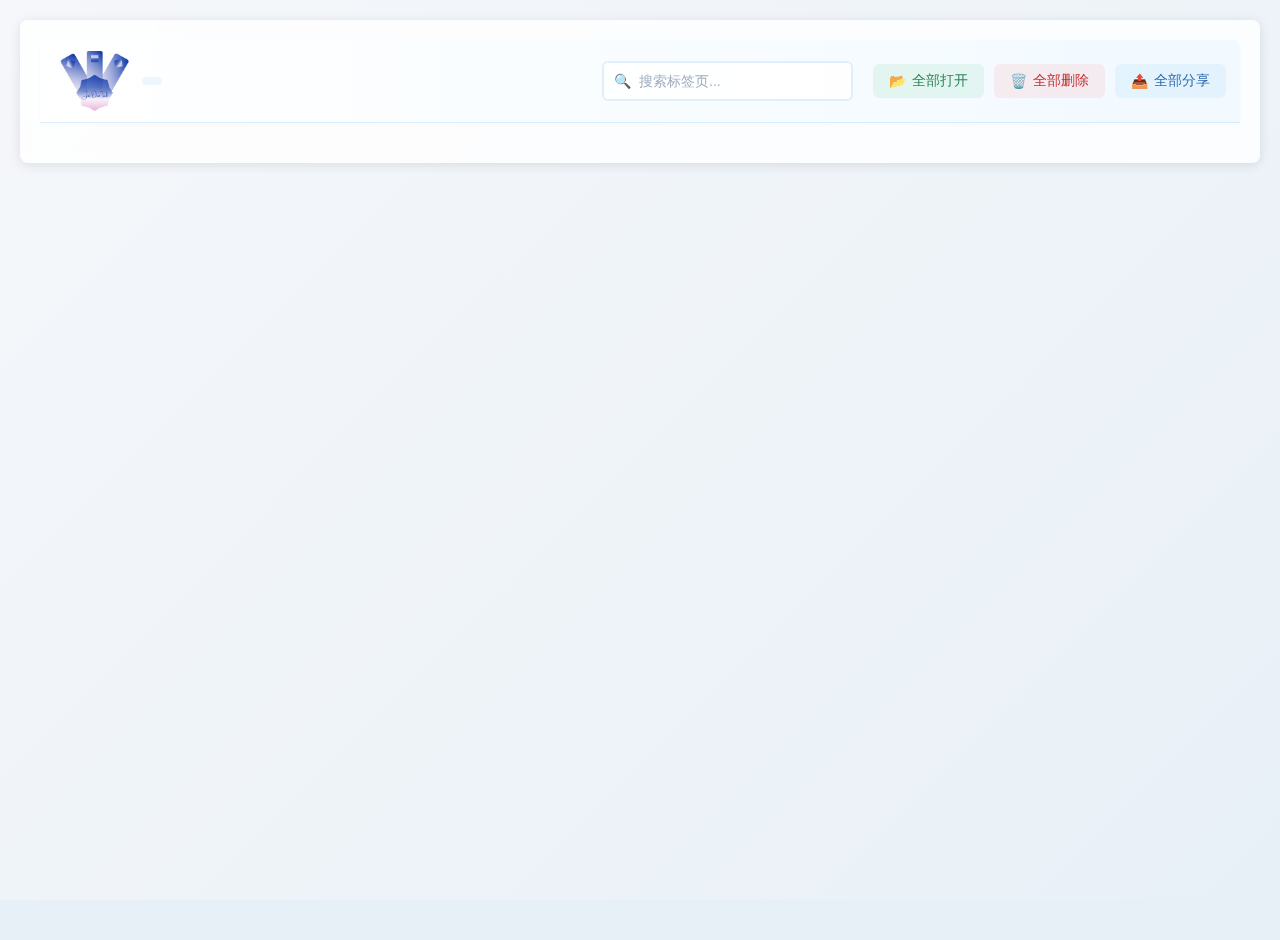
<file: Just-OneTab/pages/index.html>
<!DOCTYPE html>
<html lang="en">
<head>
    <meta charset="UTF-8">
    <meta name="viewport" content="width=device-width, initial-scale=1.0">
    <title>Just-OneTab 标签页收纳与整理</title>
    <link rel="stylesheet" href="./index.css">
</head>
<body>
    <div class="container">
        <div class="header">
            <div class="logo-container">
                <img src="../images/icon.png" alt="Logo" class="logo">
                <span id="tab-count"></span>
            </div>
            <div class="header-right">
                <div class="search-box">
                    <input type="text" id="searchInput" placeholder="搜索标签页...">
                </div>
                <div class="buttons">
                    <button id="open-all">全部打开</button>
                    <button id="delete-all">全部删除</button>
                    <button id="export-all">全部分享</button>
                </div>
            </div>
        </div>    
        <div id="groups-container"></div>
    </div>
    <script src="./index.js"></script>
</body>
</html>
</file>
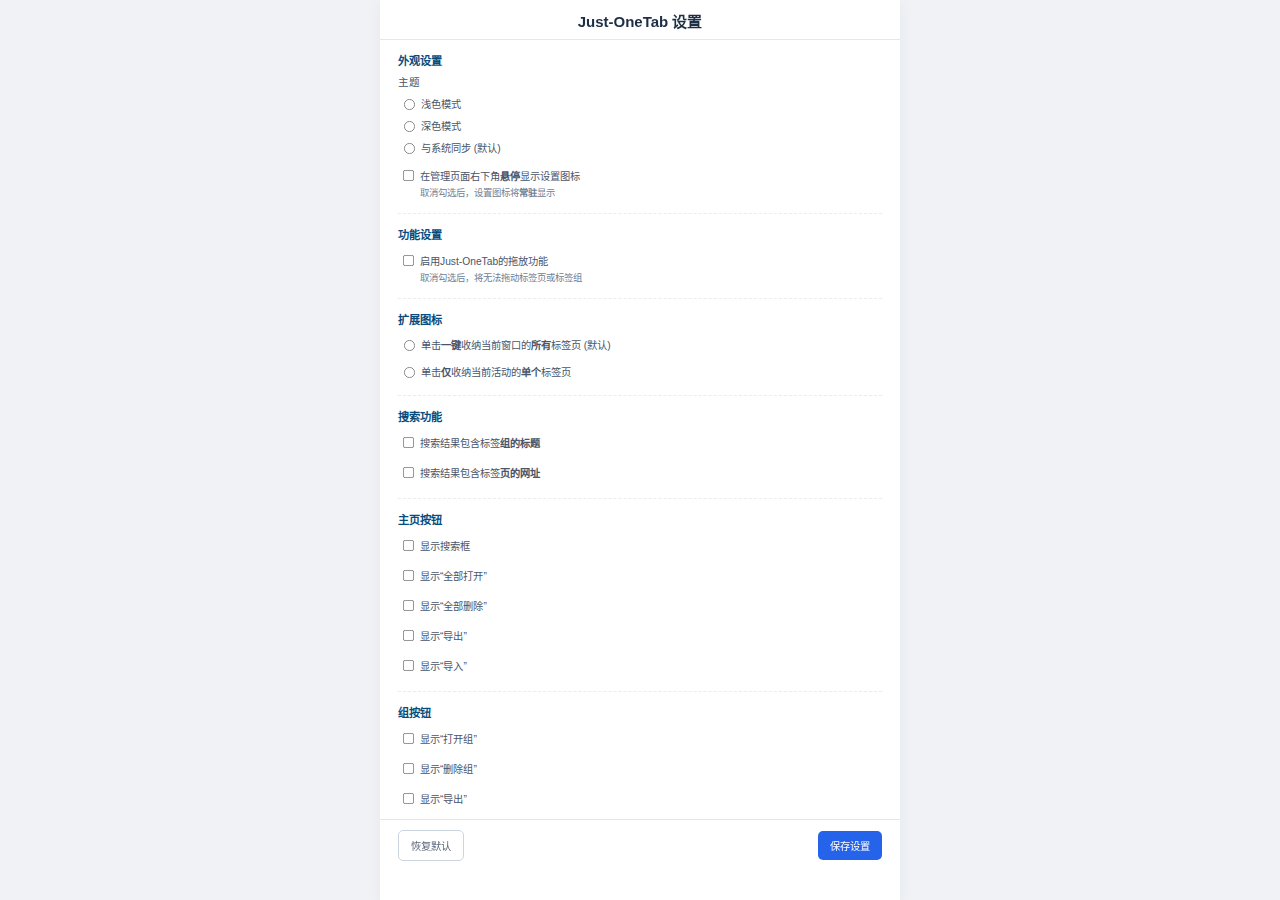
<file: Just-OneTab/pages/options.html>
<!DOCTYPE html>
<html lang="zh-CN">
<head>
    <meta charset="UTF-8">
    <meta name="viewport" content="width=device-width, initial-scale=1.0">
    <title>Just-OneTab 设置</title>
    <link rel="stylesheet" href="./options.css">
</head>
<body>
    <div class="options-wrapper">
        <div class="options-header-sticky">
            <h1>Just-OneTab 设置</h1>
        </div>

        <div class="options-content">
            <div class="container" id="settingsFormContainer">
                <div class="settings-section">
                    <h2>外观设置</h2>
                    <div class="setting-item">
                        <p class="setting-group-title">主题</p>
                        <label for="themeLight">
                            <input type="radio" name="themePreference" value="light" id="themeLight">
                            浅色模式
                        </label>
                        <label for="themeDark">
                            <input type="radio" name="themePreference" value="dark" id="themeDark">
                            深色模式
                        </label>
                        <label for="themeSystem">
                            <input type="radio" name="themePreference" value="system" id="themeSystem">
                            与系统同步 (默认)
                        </label>
                    </div>
                    <div class="setting-item">
                        <label for="hoverToShowSettingsIcon">
                            <input type="checkbox" id="hoverToShowSettingsIcon">
                            在管理页面右下角<b>悬停</b>显示设置图标
                        </label>
                        <small class="setting-description">取消勾选后，设置图标将<b>常驻</b>显示</small>
                    </div>
                </div>

                <div class="settings-section">
                    <h2>功能设置</h2>
                    <div class="setting-item">
                        <label for="enableDragAndDrop"> 
                            <input type="checkbox" id="enableDragAndDrop">
                            启用Just-OneTab的拖放功能
                        </label>
                        <small class="setting-description">取消勾选后，将无法拖动标签页或标签组</small>
                    </div>
                </div>
                
                <div class="settings-section">
                    <h2>扩展图标</h2>
                    <div class="setting-item">
                        <label for="iconActionSaveAll">
                            <input type="radio" name="iconAction" value="saveAllInWindow" id="iconActionSaveAll">
                            单击<b>一键</b>收纳当前窗口的<b>所有</b>标签页 (默认)
                        </label>
                    </div>
                    <div class="setting-item">
                        <label for="iconActionSaveCurrent">
                            <input type="radio" name="iconAction" value="saveCurrentTab" id="iconActionSaveCurrent">
                            单击<b>仅</b>收纳当前活动的<b>单个</b>标签页
                        </label>
                    </div>
                </div>

                <div class="settings-section">
                    <h2>搜索功能</h2>
                    <div class="setting-item">
                        <label for="searchGroupTitles">
                            <input type="checkbox" id="searchGroupTitles">
                            搜索结果包含标签<b>组的标题</b>
                        </label>
                    </div>
                    <div class="setting-item">
                        <label for="searchTabURLs">
                            <input type="checkbox" id="searchTabURLs">
                            搜索结果包含标签<b>页的网址</b>
                        </label>
                    </div>
                </div>

                <div class="settings-section">
                    <h2>主页按钮</h2>
                    <div class="setting-item">
                        <label for="showHeaderSearch">
                            <input type="checkbox" id="showHeaderSearch">
                            显示搜索框
                        </label>
                    </div>
                    <div class="setting-item">
                        <label for="showHeaderOpenAll">
                            <input type="checkbox" id="showHeaderOpenAll">
                            显示“全部打开”
                        </label>
                    </div>
                    <div class="setting-item">
                        <label for="showHeaderDeleteAll">
                            <input type="checkbox" id="showHeaderDeleteAll">
                            显示“全部删除”
                        </label>
                    </div>
                    <div class="setting-item">
                        <label for="showHeaderExport">
                            <input type="checkbox" id="showHeaderExport">
                            显示“导出”
                        </label>
                    </div>
                    <div class="setting-item">
                        <label for="showHeaderImport">
                            <input type="checkbox" id="showHeaderImport">
                            显示“导入”
                        </label>
                    </div>
                </div>

                <div class="settings-section">
                    <h2>组按钮</h2>
                    <div class="setting-item">
                        <label for="showGroupOpenButton">
                            <input type="checkbox" id="showGroupOpenButton">
                            显示“打开组”
                        </label>
                    </div>
                    <div class="setting-item">
                        <label for="showGroupDeleteButton">
                            <input type="checkbox" id="showGroupDeleteButton">
                            显示“删除组”
                        </label>
                    </div>
                    <div class="setting-item">
                        <label for="showGroupExportButton">
                            <input type="checkbox" id="showGroupExportButton">
                            显示“导出”
                        </label>
                    </div>
                </div>
            </div> 
        </div> 

        <div class="options-footer-sticky">
            <div class="footer-buttons-container">
                <div class="left-buttons">
                    <button id="restoreDefaultSettings" class="btn-restore-default">恢复默认</button>
                </div>
                <div class="right-buttons">
                    <button id="saveSettings">保存设置</button>
                </div>
            </div>
            <p id="statusMessage" class="status-message"></p>
        </div>
    </div> 
    <script src="./options.js"></script>
</body>
</html>
</file>
<file: Just-OneTab/pages/index.css>
/* ============================
   基本布局与正文样式
============================ */
body {
  margin: 0;
  padding: 20px;
  font-family: -apple-system, BlinkMacSystemFont, 'Segoe UI', Roboto, 'Helvetica Neue', Arial, sans-serif;
  background-color: #e8f0f7;
  color: #2c3e50;
  min-height: 100vh;
  position: relative;
}

/* 毛玻璃背景 */
body::before {
  content: '';
  position: fixed;
  top: 0;
  left: 0;
  right: 0;
  bottom: 0;
  background: linear-gradient(135deg, #f5f7fa 0%, #e8f0f7 100%);
  backdrop-filter: blur(10px);
  z-index: -1;
}

/* ============================
 容器与整体布局
============================ */
.container {
  max-width: 1200px;
  margin: 0 auto;
  padding: 20px;
  background: rgba(255, 255, 255, 0.8);
  border-radius: 8px;
  box-shadow: 0 2px 12px rgba(0, 0, 0, 0.1);
  backdrop-filter: blur(5px);
}

/* ============================
 头部样式
============================ */
.header {
  padding: 6px 0;
  margin-bottom: 20px;
  border-bottom: 1px solid rgba(99, 179, 237, 0.2);
  display: flex;
  justify-content: space-between;
  align-items: center;
  background: linear-gradient(to right, rgba(255, 255, 255, 0.9), rgba(240, 249, 255, 0.9));
  border-radius: 8px 8px 0 0;
  box-shadow: 0 2px 4px rgba(0, 0, 0, 0.02);
}

.title {
  font-size: 26px;
  margin: 0;
  color: #2b6cb0;
  font-weight: 600;
  display: flex;
  align-items: center;
  gap: 12px;
}

.title span {
  font-size: 16px;
  background: rgba(99, 179, 237, 0.1);
  padding: 4px 10px;
  border-radius: 20px;
  color: #4a5568;
  font-weight: normal;
}

.header-right {
  display: flex;
  align-items: center;
  gap: 20px;
}

/* ============================
 Logo 样式
============================ */
.logo-container {
  display: flex;
  align-items: center;
  margin-left: 20px;
  gap: 12px;
}

.logo {
  width: 70px;
  height: 70px;
  object-fit: contain;
}

.logo-container #tab-count {
  font-size: 16px;
  color: #4a5568;
  background: rgba(99, 179, 237, 0.1);
  padding: 4px 10px;
  border-radius: 20px;
  font-weight: normal;
}

/* ============================
 搜索框样式
============================ */
.search-box {
  position: relative;
}

.search-box::before {
  content: "🔍";
  position: absolute;
  left: 12px;
  top: 50%;
  transform: translateY(-50%);
  color: #718096;
  font-size: 14px;
}

#searchInput {
  width: 200px;
  padding: 10px 12px 10px 35px;
  border: 2px solid rgba(99, 179, 237, 0.2);
  border-radius: 6px;
  font-size: 14px;
  transition: all 0.3s;
  background-color: rgba(255, 255, 255, 0.9);
}

#searchInput:focus {
  border-color: #63b3ed;
  outline: none;
  box-shadow: 0 0 0 3px rgba(99, 179, 237, 0.1);
}

#searchInput::placeholder {
  color: #a0aec0;
}

.highlight {
  background-color: #FFA500;
  font-weight: bold;
}


/* ============================
 按钮样式
============================ */
.buttons {
  display: flex;
  margin-right: 14px;
  gap: 10px;
}

.buttons button {
  padding: 8px 16px;
  border: none;
  border-radius: 6px;
  cursor: pointer;
  font-size: 14px;
  font-weight: 500;
  transition: all 0.3s;
  display: flex;
  align-items: center;
  gap: 6px;
}

/* 独立样式："打开所有标签" 按钮 */
#open-all {
  background-color: rgba(72, 187, 120, 0.1);
  color: #2f855a;
}
#open-all:hover {
  background-color: rgba(72, 187, 120, 0.3);
}

/* 独立样式："删除所有标签" 按钮 */
#delete-all {
  background-color: rgba(245, 101, 101, 0.1);
  color: #c53030;
}
#delete-all:hover {
  background-color: rgba(245, 101, 101, 0.3);
}

/* 独立样式："导出" 按钮 */
#export-all {
  background-color: rgba(99, 179, 237, 0.1);
  color: #2b6cb0;
}
#export-all:hover {
  background-color: rgba(99, 179, 237, 0.3);
}

/* 添加图标 */
#open-all::before {
  content: "📂";
}
#delete-all::before {
  content: "🗑️";
}
#export-all::before {
  content: "📤";
}

/* ============================
 分组样式
============================ */
.group {
  margin-bottom: 10px;
  background: rgba(255, 255, 255, 0.9);
  border: 1px solid rgba(0, 0, 0, 0.1);
  border-radius: 4px;
  overflow: hidden;
}

.group-header {
  padding: 8px 12px;
  font-size: 14px;
  background: rgba(99, 179, 237, 0.1);
  border-bottom: 1px solid rgba(0, 0, 0, 0.1);
  display: flex;
  justify-content: space-between;
  align-items: center;
}

.group-title h2 {
  margin: 0;
  font-size: 14px;
  color: #2c5282;
}

.group-actions {
  display: flex;
  gap: 5px;
}

.group-actions button {
  padding: 4px 8px;
  font-size: 12px;
  border: 1px solid #cbd5e0;
  border-radius: 4px;
  background-color: rgba(99, 179, 237, 0.1);
  color: #2b6cb0;
  cursor: pointer;
  transition: all 0.3s;
}

.group-actions button:hover {
  background-color: rgba(99, 179, 237, 0.3);
  border-color: #63b3ed;
}

/* ============================
 标签页样式
============================ */
.tabs-list {
  padding: 6px 8px;
}

.tab-item {
  display: flex;
  align-items: center;
  padding: 6px 8px;
  border-bottom: 1px solid rgba(0, 0, 0, 0.05);
  cursor: pointer;
  transition: background-color 0.3s;
  font-size: 13px;
}
.tab-item:last-child {
  border-bottom: none;
}
.tab-item:hover {
  background-color: rgba(99, 179, 237, 0.281);
}

.favicon {
  width: 14px;
  height: 14px;
  margin-right: 8px;
  flex-shrink: 0;
}

.tab-info {
  display: flex;
  align-items: center;
  flex-grow: 1;
  overflow: hidden;
  gap: 10px;
}

.tab-title {
  font-size: 13px;
  color: #2d3748;
  white-space: nowrap;
  overflow: hidden;
  text-overflow: ellipsis;
  flex: 1;
  margin: 0;
}

.tab-close {
  cursor: pointer;
  color: #a0aec0;
  font-size: 16px;
  margin-left: 6px;
  visibility: hidden;
  border: none;
  outline: none;
  background: transparent;
  padding: 1px 9px;
}
.tab-item:hover .tab-close {
  visibility: visible;
}
.tab-close:hover {
  background-color: rgba(229, 62, 62, 0.1);
  color: #e53e3e;
}

/* ============================
 通知样式
============================ */
.toast {
  position: fixed;
  bottom: 20px;
  left: 50%;
  transform: translateX(-50%);
  background-color: #2b6cb0;
  color: #fff;
  padding: 10px 20px;
  border-radius: 4px;
  box-shadow: 0px 2px 10px rgba(0, 0, 0, 0.2);
  font-size: 14px;
  z-index: 1000;
  opacity: 1;
  transition: opacity 0.5s ease;
}

.toast.error {
  background-color: #f44336; /* 红色 */
}

/* ============================
 模态框样式
============================ */
.modal-container {
  position: fixed;
  top: 0;
  left: 0;
  right: 0;
  bottom: 0;
  background-color: rgba(0, 0, 0, 0.5);
  display: flex;
  justify-content: center;
  align-items: center;
  z-index: 1000;
}

.modal {
  background: #fff;
  padding: 20px;
  border-radius: 8px;
  width: 400px;
  box-shadow: 0px 2px 10px rgba(0, 0, 0, 0.2);
}

.modal h3 {
  margin: 0 0 10px;
}

.modal textarea {
  width: 100%;
  height: 200px;
  margin: 10px 0;
  padding: 8px;
  border: 1px solid #ddd;
  border-radius: 4px;
  white-space: pre-wrap;
  resize: none;
}

.modal-buttons {
  display: flex;
  justify-content: space-between;
}

.btn {
  padding: 10px 20px;
  border: none;
  border-radius: 4px;
  cursor: pointer;
  background-color: rgba(99, 179, 237, 0.1);
  color: #2b6cb0;
}

.btn-danger {
  background-color: rgba(245, 101, 101, 0.1);
  color: #c53030;
}

.btn:hover{
  background-color: rgba(99, 179, 237, 0.3);
}

.btn-danger:hover {
  background-color: rgba(245, 101, 101, 0.3);
}

/* ============================
 响应式设计
============================ */
@media (max-width: 768px) {
  .container {
      padding: 10px;
  }
  .header {
      flex-direction: column;
      gap: 15px;
  }
  .header-right {
      flex-direction: column;
      width: 100%;
  }
  .search-box {
      width: 100%;
  }
  #searchInput {
      width: 100%;
  }
  .buttons {
      width: 100%;
      justify-content: space-between;
  }
  .tab-info {
      flex-direction: column;
      gap: 4px;
  }
  .tab-url {
      max-width: 100%;
  }
}
</file>
<file: Just-OneTab/pages/options.css>
/* pages/options.css */

:root {
    --options-font-family: -apple-system, BlinkMacSystemFont, 'Segoe UI', Roboto, 'Helvetica Neue', Arial, sans-serif;
    
    /* Light Mode Variables */
    --options-bg-color-light: #f0f2f5;
    --options-wrapper-bg-light: #ffffff; 
    --options-content-bg-light: #ffffff; 
    --options-text-color-light: #333e48;
    --options-heading-color-light: #1c2f45;
    --options-section-heading-color-light: #084c7c;
    --options-label-color-light: #4a5568;
    --options-border-color-light: #e2e8f0;
    --options-dashed-border-color-light: #e9edf1;
    --options-button-bg-light: #2563eb;
    --options-button-hover-bg-light: #1d4ed8;
    --options-button-text-color-light: white;
    --options-button-cancel-bg-light: #e2e8f0;
    --options-button-cancel-text-light: #4a5568;
    --options-button-cancel-hover-bg-light: #cbd5e0;
    --options-button-restore-bg-light: transparent;
    --options-button-restore-text-light: #5a677b;
    --options-button-restore-border-light: #cbd5e0;
    --options-button-restore-hover-bg-light: #e2e8f0;
    --options-accent-color-light: #2563eb;
    --options-shadow-color-light: rgba(100, 116, 139, 0.08);
    --options-success-text-light: #2f855a;
    --options-error-text-light: #c53030;
    --options-description-text-light: #718096;
    --options-sticky-bg-light: rgba(255, 255, 255, 0.97); 

    /* Dark Mode Variables */
    --options-bg-color-dark: #1a1d24;
    --options-wrapper-bg-dark: #232730; 
    --options-content-bg-dark: #232730; 
    --options-text-color-dark: #e2e8f0;
    --options-heading-color-dark: #a0aec0;
    --options-section-heading-color-dark: #7f9cf5;
    --options-label-color-dark: #b0bdc9;
    --options-border-color-dark: #3a4151;
    --options-dashed-border-color-dark: #3a4151;
    --options-button-bg-dark: #4299e1;
    --options-button-hover-bg-dark: #3182ce;
    --options-button-text-color-dark: white;
    --options-button-cancel-bg-dark: #4a5568;
    --options-button-cancel-text-dark: #e2e8f0;
    --options-button-cancel-hover-bg-dark: #718096;
    --options-button-restore-bg-dark: transparent;
    --options-button-restore-text-dark: #a0aec0;
    --options-button-restore-border-dark: #4a5568;
    --options-button-restore-hover-bg-dark: #2d3748;
    --options-accent-color-dark: #7f9cf5;
    --options-shadow-color-dark: rgba(0, 0, 0, 0.25);
    --options-success-text-dark: #68d391;
    --options-error-text-dark: #fc8181;
    --options-description-text-dark: #8a98aa;
    --options-sticky-bg-dark: rgba(35, 39, 48, 0.97); 
}

body {
    font-family: var(--options-font-family);
    margin: 0;
    background-color: var(--options-bg-color-light);
    color: var(--options-text-color-light);
    display: flex; 
    justify-content: center; 
    min-height: 100vh;
    box-sizing: border-box;
    transition: background-color 0.3s ease, color 0.3s ease;
    font-size: 12.5px; 
}

body.dark-mode {
    background-color: var(--options-bg-color-dark);
    color: var(--options-text-color-dark);
}

.options-wrapper {
    display: flex;
    flex-direction: column;
    width: 100%;
    max-width: 520px;
    height: 100vh; 
    box-shadow: 0 3px 12px var(--options-shadow-color-light);
    background: var(--options-wrapper-bg-light); 
    border-radius: 0; 
    margin: 0 auto; 
    overflow: hidden;
}
body.dark-mode .options-wrapper {
    box-shadow: 0 3px 12px var(--options-shadow-color-dark);
    background: var(--options-wrapper-bg-dark);
}

.options-header-sticky {
    padding: 10px 18px 8px;
    background: var(--options-sticky-bg-light);
    backdrop-filter: blur(8px); 
    border-bottom: 1px solid var(--options-border-color-light);
    position: sticky;
    top: 0;
    z-index: 10;
    width: 100%;
    box-sizing: border-box;
    flex-shrink: 0;
}
body.dark-mode .options-header-sticky {
    background: var(--options-sticky-bg-dark);
    border-bottom-color: var(--options-border-color-dark);
}

.options-header-sticky h1 {
    color: var(--options-heading-color-light);
    text-align: center;
    margin: 0;
    font-size: 1.2em;
    font-weight: 600;
}
body.dark-mode .options-header-sticky h1 {
    color: var(--options-heading-color-dark);
}

.options-content {
    flex-grow: 1; 
    overflow-y: auto;
    padding: 12px 18px;
    background-color: var(--options-content-bg-light); 
}
body.dark-mode .options-content {
    background-color: var(--options-content-bg-dark);
}

.settings-section {
    margin-bottom: 12px;
    padding-bottom: 8px;
    border-bottom: 1px dashed var(--options-dashed-border-color-light);
}
body.dark-mode .settings-section {
    border-bottom-color: var(--options-dashed-border-color-dark);
}
.settings-section:last-of-type {
    border-bottom: none;
    margin-bottom: 8px;
}

.settings-section h2 {
    font-size: 0.9em;
    font-weight: 600; 
    color: var(--options-section-heading-color-light);
    margin-top: 0;
    margin-bottom: 6px;
}
body.dark-mode .settings-section h2 {
    color: var(--options-section-heading-color-dark);
}

.setting-item {
    margin-bottom: 5px;
}
.setting-item p.setting-group-title { 
    font-size: 0.85em;
    font-weight: 500;
    color: var(--options-label-color-light);
    margin-bottom: 3px;
    margin-top: 2px;
}
body.dark-mode .setting-item p.setting-group-title {
    color: var(--options-label-color-dark);
}

.setting-item label {
    display: flex; 
    align-items: center;
    cursor: pointer;
    font-size: 0.82em;
    color: var(--options-label-color-light);
    padding: 3px 0;
}
body.dark-mode .setting-item label {
    color: var(--options-label-color-dark);
}

.setting-item input[type="radio"],
.setting-item input[type="checkbox"] {
    margin-right: 5px; 
    transform: scale(0.85);
    accent-color: var(--options-accent-color-light);
    vertical-align: middle;
}
body.dark-mode .setting-item input[type="radio"],
body.dark-mode .setting-item input[type="checkbox"] {
    accent-color: var(--options-accent-color-dark);
}

.setting-description {
    font-size: 0.75em;
    color: var(--options-description-text-light);
    margin-left: 22px;
    display: block;
    margin-top: -1px;
    line-height: 1.4;
}
body.dark-mode .setting-description {
    color: var(--options-description-text-dark);
}

.options-footer-sticky {
    padding: 10px 18px;
    background: var(--options-sticky-bg-light);
    backdrop-filter: blur(8px);
    border-top: 1px solid var(--options-border-color-light);
    position: sticky;
    bottom: 0;
    z-index: 10;
    width: 100%;
    box-sizing: border-box;
    flex-shrink: 0;
}
body.dark-mode .options-footer-sticky {
    background: var(--options-sticky-bg-dark);
    border-top-color: var(--options-border-color-dark);
}

.footer-buttons-container {
    display: flex;
    justify-content: space-between;
    align-items: center;
}
.footer-buttons-container .left-buttons,
.footer-buttons-container .right-buttons {
    display: flex;
    gap: 8px;
}

.footer-buttons-container button {
    padding: 7px 12px;
    border: none;
    border-radius: 5px;
    font-size: 0.82em;
    font-weight: 500;
    cursor: pointer;
    transition: background-color 0.2s ease-in-out, color 0.2s ease-in-out, border-color 0.2s ease-in-out, box-shadow 0.2s ease-in-out; /* Added box-shadow transition */
}
.footer-buttons-container button:hover {
    box-shadow: 0 1px 3px rgba(0,0,0,0.1);
}


button#saveSettings {
    background-color: var(--options-button-bg-light);
    color: var(--options-button-text-color-light);
}
body.dark-mode button#saveSettings {
    background-color: var(--options-button-bg-dark);
    color: var(--options-button-text-color-dark);
}
button#saveSettings:hover {
    background-color: var(--options-button-hover-bg-light);
}
body.dark-mode button#saveSettings:hover {
    background-color: var(--options-button-hover-bg-dark);
}

button.btn-cancel { 
    background-color: var(--options-button-cancel-bg-light);
    color: var(--options-button-cancel-text-light);
    border: 1px solid var(--options-border-color-light);
}
body.dark-mode button.btn-cancel {
    background-color: var(--options-button-cancel-bg-dark);
    color: var(--options-button-cancel-text-dark);
    border-color: var(--options-border-color-dark);
}
button.btn-cancel:hover {
    background-color: var(--options-button-cancel-hover-bg-light);
}
body.dark-mode button.btn-cancel:hover {
    background-color: var(--options-button-cancel-hover-bg-dark);
}


button.btn-restore-default { 
    background-color: var(--options-button-restore-bg-light);
    color: var(--options-button-restore-text-light);
    border: 1px solid var(--options-button-restore-border-light);
}
body.dark-mode button.btn-restore-default {
    background-color: var(--options-button-restore-bg-dark);
    color: var(--options-button-restore-text-dark);
    border-color: var(--options-button-restore-border-dark);
}
button.btn-restore-default:hover {
    background-color: var(--options-button-restore-hover-bg-light);
}
body.dark-mode button.btn-restore-default:hover {
    background-color: var(--options-button-restore-hover-bg-dark);
}


.status-message {
    margin-top: 5px;
    text-align: center;
    font-size: 0.78em;
    min-height: 14px;
    font-weight: 500;
}
.status-message.success { color: var(--options-success-text-light); }
body.dark-mode .status-message.success { color: var(--options-success-text-dark); }
.status-message.error { color: var(--options-error-text-light); }
body.dark-mode .status-message.error { color: var(--options-error-text-dark); }
.status-message.info { color: var(--options-label-color-light); }
body.dark-mode .status-message.info { color: var(--options-label-color-dark); }

/* Scrollbar styling for webkit browsers */
.options-content::-webkit-scrollbar {
    width: 8px;
}
.options-content::-webkit-scrollbar-track {
    background: var(--options-bg-color-light);
    border-radius: 10px;
}
body.dark-mode .options-content::-webkit-scrollbar-track {
    background: var(--options-bg-color-dark);
}
.options-content::-webkit-scrollbar-thumb {
    background-color: var(--options-border-color-light);
    border-radius: 10px;
    border: 2px solid var(--options-bg-color-light);
}
body.dark-mode .options-content::-webkit-scrollbar-thumb {
    background-color: var(--options-border-color-dark);
    border: 2px solid var(--options-bg-color-dark);
}
.options-content::-webkit-scrollbar-thumb:hover {
    background-color: #b0b8c2;
}
body.dark-mode .options-content::-webkit-scrollbar-thumb:hover {
    background-color: #5a677b;
}
</file>
